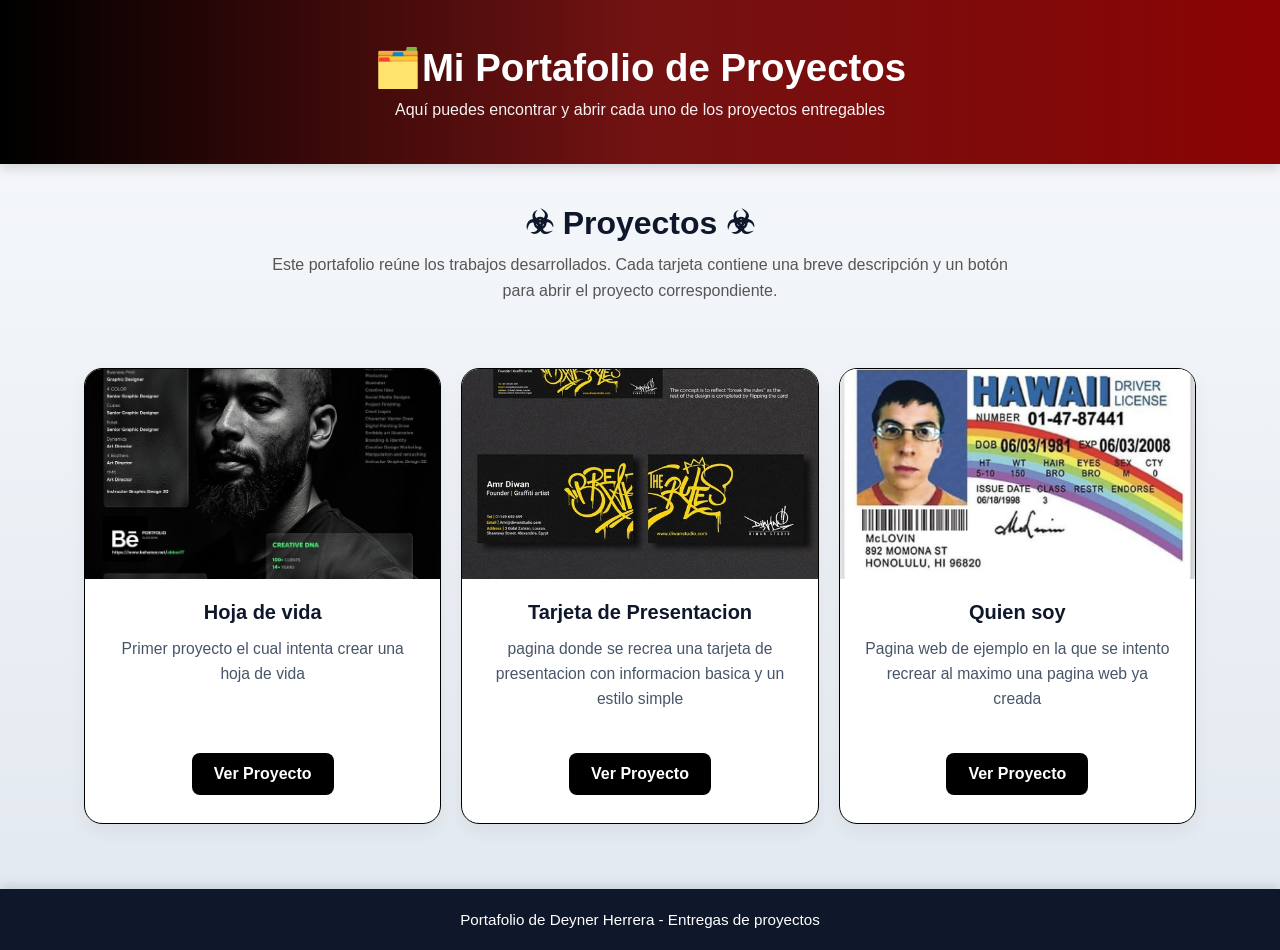
<file: index.html>
<!DOCTYPE html>
<html lang="es">
<head>
  <meta charset="UTF-8" />
  <meta name="viewport" content="width=device-width, initial-scale=1.0" />
  <title>Portafolio de Proyectos</title>
<link rel="stylesheet" href="./style.css">
</head>
<body>
  <header>
    <h1>🗂️Mi Portafolio de Proyectos</h1>
    <p>Aquí puedes encontrar y abrir cada uno de los proyectos entregables</p>
  </header>

  <main>
    <section class="intro">
      <h2>☣︎ Proyectos ☣︎</h2>
      <p>
        Este portafolio reúne los trabajos desarrollados. Cada tarjeta contiene una breve descripción
        y un botón para abrir el proyecto correspondiente.
      </p>
    </section>

           <table class="projects-table">
            <tr>
                <td class="project-cell">
                    <div class="project-card">
                        <img src="./imagenes/hoja de vida (1).jpg"
                            alt="Hoja de vida">
                        <div class="project-info">
                             <div class="overlay"></div>
                            <h3>Hoja de vida</h3>
                            <p>Primer proyecto el cual intenta crear una hoja de vida </p>
                            <a href="./Hoja de vida/index.html" class="btn-project">Ver Proyecto</a>
                        </div>
                    </div>
                </td>

                <td class="project-cell">
                    <div class="project-card">
                        <img src="./imagenes/tarjeta de presentacion.2.jpg"
                            alt="Tarjeta de Presentacion">
                        <div class="project-info">
                             <div class="overlay"></div>
                            <h3>Tarjeta de Presentacion</h3>
                            <p>pagina donde se recrea una tarjeta de presentacion con informacion basica y un estilo simple</p>
                            <a href="./Tarjeta de presentacion/index.html" class="btn-project">Ver Proyecto</a>
                        </div>
                    </div>
                </td>

                <td class="project-cell">
                    <div class="project-card">
                        <img src="./imagenes/quien soy.3.jpg"
                            alt="imagen de proyecto 3">
                        <div class="project-info">
                             <div class="overlay"></div>
                            <h3>Quien soy</h3>
                            <p>Pagina web de ejemplo en la que se intento recrear al maximo una pagina web ya creada</p>
                            <a href="./Quien soy/index.html" class="btn-project">Ver Proyecto</a>
                        </div>
                    </div>
                </td>
        </table>
    </div>
  </main>

  <footer>
    <p>Portafolio de Deyner Herrera - Entregas de proyectos</p>
  </footer>
</body>
</html>
</file>
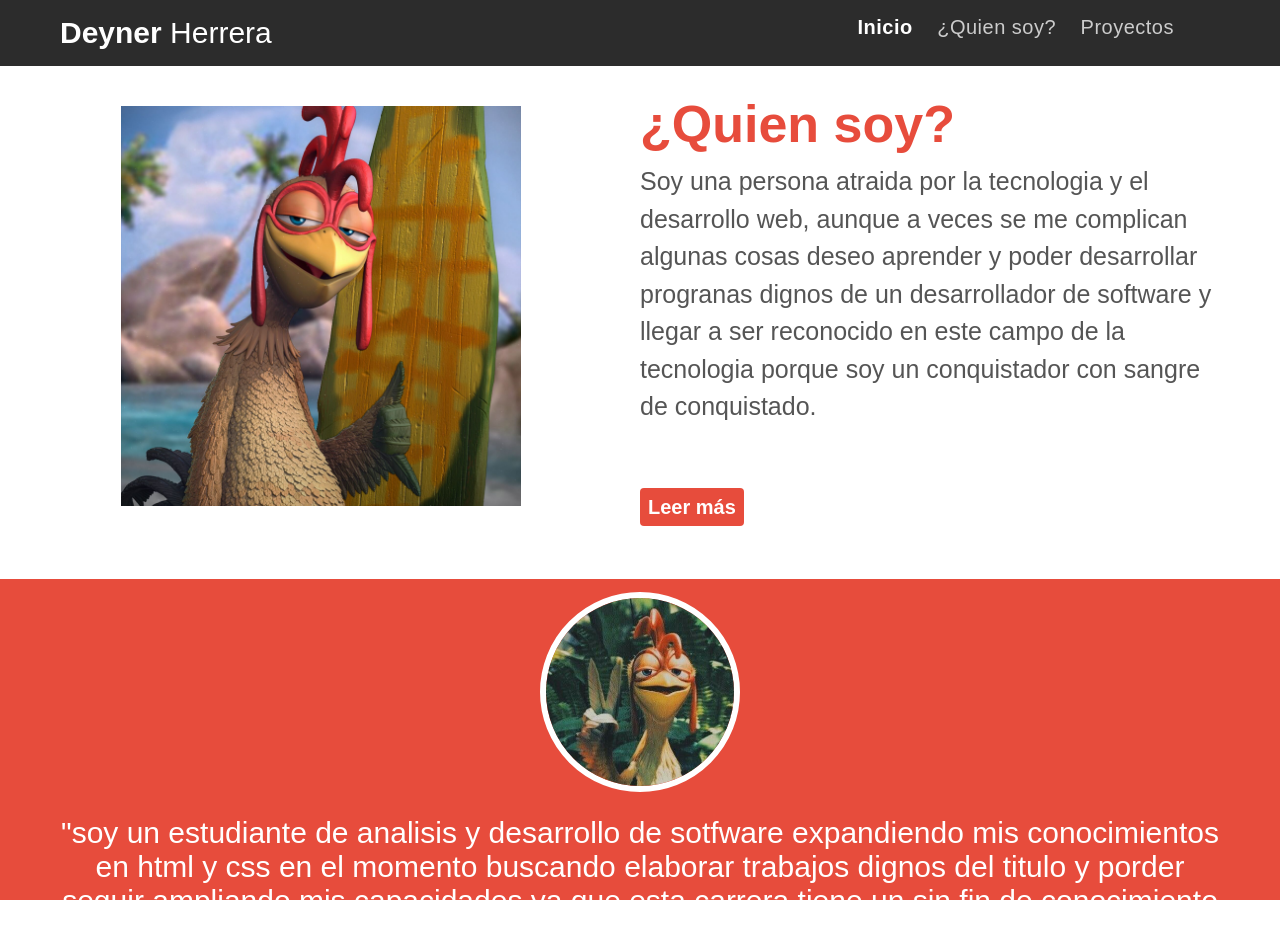
<file: Quien soy/index.html>
<!DOCTYPE html>
<html lang="es">

<head>
    <meta charset="UTF-8">
    <title>Deyner Herrera</title>
    <link rel="stylesheet" href="index.css">
</head>

<body>

    <!-- NAV FIJO ARRIBA -->
    <nav>
        <span class="nombre-nav"><b>Deyner </b>Herrera</span>
        <span class="enlaces-nav">
            <a href="#inicio" class="activo">Inicio</a>
            <a href="#quien">¿Quien soy?</a>
            <a href="#proyectos">Proyectos</a>
        </span>
    </nav>

    <!-- CONTENIDO QUE SCROLLEA -->
    <main>

        <!-- SECCIÓN 1: HERO -->
        <section class="inicio" id="inicio">
            <div class="imagen-inicio">
                <img style="height: 400px; width: 600px;" src="Imagines/imagen.1.jpg" alt="Ilustración">
            </div>
            <div class="texto-inicio">
                <h1>¿Quien soy?</h1>
                <p>Soy una persona atraida por la tecnologia y el desarrollo web, aunque a veces se me complican algunas
                    cosas
                    deseo aprender y poder desarrollar progranas dignos de un desarrollador de software y llegar a ser
                    reconocido
                    en este campo de la tecnologia porque soy un conquistador con sangre de conquistado.</p>
                <a href="#quien" class="boton-rojo">Leer más</a>
            </div>
        </section>

        <!-- SECCIÓN 2: QUIEN SOY -->
        <section class="quien-soy" id="quien">
            <img class="foto-perfil" src="Imagines/imagen.2.jpg" alt="Deyner Herrera">
            <p style="color: white; font-size: 30px;">
                "soy un estudiante de analisis y desarrollo de sotfware expandiendo mis conocimientos en html y css en el momento buscando elaborar trabajos dignos del titulo
                y porder seguir ampliando mis capacidades ya que esta carrera tiene un sin fin de conocimiento que uno puede adquirir ."
            <p style="color: white; font-size: 30px;">- Deyner Herrera</p>
        </section>

        <!-- SECCIÓN 3: PROYECTOS -->
        <section class="proyectos" id="proyectos">
            <h2>Mis proyectos</h2>
            <div class="contenedor-tarjetas">

                <div class="tarjeta">
                    <img src="Imagines/imagen.3.jpg" alt="Proyecto 1">
                    <div class="cuerpo-tarjeta">
                        <h3>Hoja De Vida</h3>
                        <p>Proyecto donde diseñamos nuestra hoja de vida usando conceptos basicos con HTML y CSS,
                            colocando a prueba nuestros conomientos hasta el momento.</p>
                        <a href="#" class="boton-rojo">Ver proyecto</a>
                    </div>
                </div>

                <div class="tarjeta">
                    <img src="Imagines/imagen.4.jpg" alt="Proyecto 2">
                    <div class="cuerpo-tarjeta">
                        <h3>Tarjeta De Presentacion</h3>
                        <p>Proyecto para aprender a usar diferentes colores y tonalidades en CSS sacando nuestra capacidad
                            artistica con esta herramienta y consiguiendo un diseño agradable al ojo.</p>
                        <a href="#" class="boton-rojo">Ver proyecto</a>
                    </div>
                </div>

                <div class="tarjeta">
                    <img src="Imagines/imagen.5.jpg" alt="Proyecto 3">
                    <div class="cuerpo-tarjeta">
                        <h3>Quien Soy</h3>
                        <p>Proyecto donde se construye una pagina imitando el diseño de otra como ejemplo
                            y hacerla lo mas funcional posible con caracteristicas nuestras de quienes creemos ser. </p>
                        <a href="#" class="boton-rojo">Ver proyecto</a>
                    </div>
                </div>

                <div class="tarjeta">
                    <img src="Imagines/imagen.6.jpg" alt="Proyecto 4">
                    <div class="cuerpo-tarjeta">
                        <h3>Portafolio</h3>
                        <p>Proyecto donde crearemos una pagina para ser usada como nuestro portafolio y poder 
                            llevar las evidencias de todos los demas proyectos que hemos y sigamos haciendo mas adelante.</p>
                        <a href="#" class="boton-rojo">Ver proyecto</a>
                    </div>
                </div>

            </div>
        </section>

        <!-- PIE DE PÁGINA -->
        <footer>
            <b>
                <p class="footer">© 2026 Deyner Herrera Correa (Chamizo) — Todos los derechos reservados sapos </p>
            </b>
        </footer>

    </main>

</body>

</html>
</file>
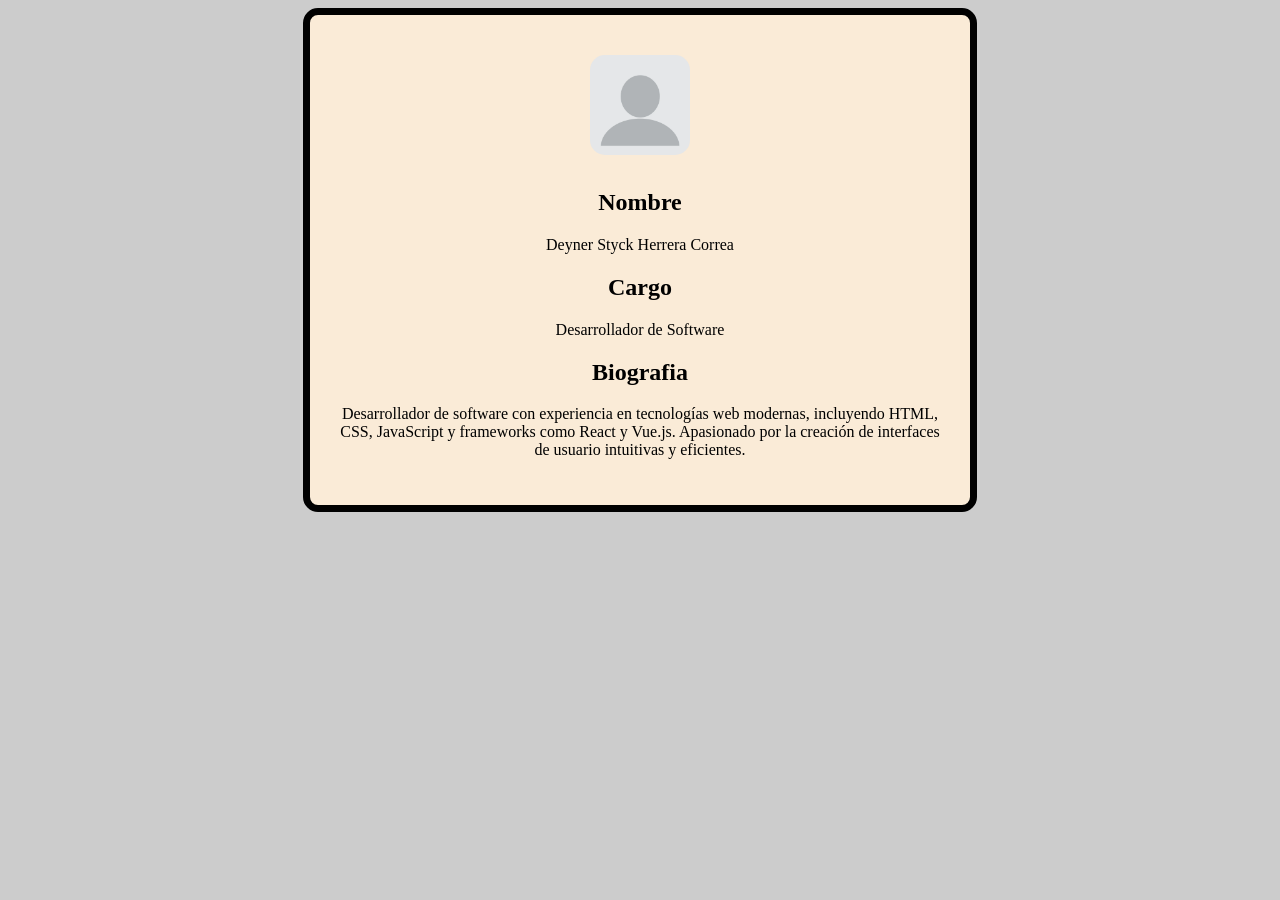
<file: Tarjeta de presentacion/index.html>
<!DOCTYPE html>
<html lang="en">

<head>
    <meta charset="UTF-8">
    <meta name="viewport" content="width=device-width, initial-scale=1.0">
    <title>Tarjeta Profesional</title>
    <link rel="stylesheet" href="styles.css">
</head>

<body>
    <section class="tarjeta">
        <img src="perfil.webp" alt="Imagen de perfil">
        <h2>Nombre</h2>
        <p>Deyner Styck Herrera Correa</p>
        <h2>Cargo</h2>
        <p>Desarrollador de Software</p>
        <h2>Biografia</h2>
        <p>Desarrollador de software con experiencia en tecnologías web modernas, incluyendo HTML, CSS, JavaScript y
            frameworks como React y Vue.js. Apasionado por la creación de interfaces de usuario intuitivas y eficientes.
        </p>

    </section>
</body>

</html>
</file>
<file: style.css>
* {
  margin: 0;
  padding: 0;
  box-sizing: border-box;
}

body {
  font-family: Arial, sans-serif;
  background: linear-gradient(180deg, #F8FAFC 0%, #E2E8F0 100%);
  color: #475569;
  min-height: 100vh;
  display: flex;
  flex-direction: column;
}

header {
background: -webkit-linear-gradient(90deg, #000000,#731212,#8a0303);
background: linear-gradient(90deg, #000000,#731212,#8a0303);
  color: rgb(255, 255, 255);
  text-align: center;
  padding: 45px 20px;
  box-shadow: 0 4px 12px rgba(0, 0, 0, 0.15);
}

header h1 {
  font-size: 2.4rem;
  margin-bottom: 10px;
}

header p {
  font-size: 1rem;
  opacity: 0.95;
}

main {
  width: 90%;
  max-width: 1200px;
  margin: 40px auto;
  flex: 1;
}

.intro {
  text-align: center;
  margin-bottom: 40px;
}

.intro h2 {
  font-size: 2rem;
 color: #0F172A;
  margin-bottom: 10px;
}

.intro p {
  color: #555;
  max-width: 750px;
  margin: 0 auto;
  line-height: 1.6;
}


.projects-table {
  width: 100%;
  border-spacing: 20px 25px;
  table-layout: fixed;
}

.project-cell {
  width: 33.33%;
  vertical-align: top;
  
}


.project-card {
  background: #ffffff;
  border: 1px solid #000000;
  border-radius: 18px;
  overflow: hidden;
  height: 100%;
  box-shadow: 0 08px 18px rgba(0, 0, 0, 0.05);
  transition: transform 0.35s ease, box-shadow 0.35s ease;
  animation: aparecer 0.8s ease both;
}

.project-card:hover {
  transform: translateY(-10px) scale(1.02);
  box-shadow: 0 14px 28px rgba(0, 0, 0, 0.16);
  transition: transform 0.10s ease;
  transform: scale(1.06);
}

.project-card img {
  width: 100%;
  height: 210px;
  object-fit: cover;
  display: block;
  transition: transform 0.10s ease;
}

.project-card:hover img {
  transform: scale(1.06);
}

.project-info {
  padding: 22px 22px 28px;
  text-align: center;
}

.project-info h3 {
  font-size: 1.25rem;
  margin-bottom: 12px;
   color: #0F172A;
}

.project-info p {
  font-size: 0.98rem;
 color: #475569;
  line-height: 1.6;
  margin-bottom: 22px;
  min-height: 95px;
}

.btn-project {
  display: inline-block;
  text-decoration: none;
  background: #000;
  color: white;
  border: none;
  padding: 12px 22px;
  border-radius: 8px;
  font-weight: bold;
  transition: background 0.3s ease, transform 0.3s ease;
}

.btn-project:hover {
  background: -webkit-linear-gradient(90deg, #000000,#731212,#8a0303);
  background: linear-gradient(90deg, #000000,#731212,#8a0303);
  transform: scale(1.05);
}


footer {
  text-align: center;
  padding: 22px 15px;
  background: #0F172A;
  color: rgb(255, 255, 255);
  font-size: 0.95rem;
  margin-top: auto;
  box-shadow: 0 -3px 10px rgba(0, 0, 0, 0.12);
}


@keyframes aparecer {
  from {
    opacity: 0;
    transform: translateY(25px);
  }
  to {
    opacity: 1;
    transform: translateY(0);
  }
}


@media (max-width: 900px) {
  .projects-table,
  .projects-table tr,
  .project-cell {
    display: block;
    width: 100%;
  }

  .projects-table {
    border-spacing: 0;
  }

  .project-cell {
    margin-bottom: 25px;
  }

  .project-info p {
    min-height: auto;
  }
}


@media (max-width: 600px) {
  header {
    padding: 35px 15px;
  }

  header h1 {
    font-size: 1.8rem;
  }

  header p {
    font-size: 0.95rem;
  }

  main {
    width: 92%;
    margin: 30px auto;
  }

  .intro h2 {
    font-size: 1.5rem;
  }

  .intro p {
    font-size: 0.95rem;
  }

  .project-card img {
    height: 190px;
  }

  .project-info {
    padding: 18px 18px 24px;
  }

  .project-info h3 {
    font-size: 1.1rem;
  }

  .project-info p {
    font-size: 0.95rem;
  }

  .btn-project {
    width: 100%;
    padding: 12px;
  }

  footer {
    font-size: 0.9rem;
    padding: 18px 12px;
  }
}
</file>
<file: Quien soy/index.css>
* {
  margin: 0;
  padding: 0;
  box-sizing: border-box;
}

html,
body {
  height: 100vh;
  overflow: hidden;
  font-family: "Segoe UI", "Helvetica Neue", sans-serif;
}

nav {
  background: #2c2c2c;
  padding: 15px 60px;
  overflow: hidden;
}

.nombre-nav {
  float: left;
  color: white;
  font-size: 30px;
  font-weight: 300;
  line-height: 1.2;
}

.nombre-nav strong {
  font-weight: 700;
}

.enlaces-nav {
  float: right;
  line-height: 1.2;
  margin-right: 46px;
}

.enlaces-nav a {
  color: #cccccc;
  text-decoration: none;
  margin-left: 20px;
  font-size: 20px;
  letter-spacing: 0.5px;
  transition: color 0.2s;
}

.enlaces-nav a:hover,
.enlaces-nav a.activo {
  color: white;
  font-weight: 600;
}

main {
  height: calc(100vh - 40px);
  overflow-y: auto;
}

.inicio {
  background: #ffffff;
  padding: 20px 60px 60px;
  overflow: hidden;
  min-height: 420px;
}

.imagen-inicio {
  float: left;
  width: 45%;
  text-align: center;
  padding-top: 20px;
}

.imagen-inicio img {
  width: 100%;
  max-width: 400px;
}

.texto-inicio {
  float: right;
  width: 50%;
  padding-top: 10px;
}

.texto-inicio h1 {
  font-size: 52px;
  font-weight: 700;
  color: #e74c3c;
  margin-bottom: 10px;
  line-height: 1.1;
}

.texto-inicio p {
  font-size: 25px;
  color: #555;
  line-height: 1.5;
  margin-bottom: 70px;
  max-width: 675px;
}

.boton-rojo {
  background: #e74c3c;
  color: white;
  border: none;
  padding: 8px 8px;
  font-size: 20px;
  font-weight: 600;
  border-radius: 4px;
  cursor: pointer;
  text-decoration: none;
  transition: background 0.2s;
}

.boton-rojo:hover {
  background: #c0392b;
}

.quien-soy {
  background: #e74c3c;
  padding: 13px 60px 20px;
  text-align: center;
}

.foto-perfil {
  width: 200px;
  height: 200px;
  border-radius: 50%;
  border: 6px solid white;
  margin: 0 auto 20px auto;
  object-fit: cover;
}

.quien-soy blockquote {
  font-size: 30px;
  color: white;
  line-height: 1.7;
  max-width: 800px;
  margin: 0 auto 16px auto;
}

.quien-soy cite {
  color: rgba(255, 255, 255, 0.8);
  font-size: 15px;
  font-style: italic;
}

.quien-soy p {
  max-width: 1350px;
  margin: 0 auto;
}

.proyectos {
  background: #f2f2f2;
  padding: 20px 60px 80px;
  overflow: hidden;
}

.proyectos h2 {
  font-size: 38px;
  font-weight: 700;
  color: #333;
  text-align: center;
  margin-bottom: 40px;
}

.contenedor-tarjetas {
  overflow: hidden;
}

.tarjeta {
  float: left;
  width: 23%;
  margin-right: 2%;
  background: white;
  border-radius: 4px;
  overflow: hidden;
  box-shadow: 0 2px 8px rgba(0, 0, 0, 0.1);
  text-align: center;
}

.tarjeta:last-child {
  margin-right: 0;
}

.tarjeta img {
  width: 100%;
  height: 320px;
  object-fit: cover;
}

.cuerpo-tarjeta {
  padding: 20px 16px;
}

.cuerpo-tarjeta h3 {
  font-size: 20px;
  font-weight: 600;
  color: #333;
  margin-bottom: 12px;
}

.cuerpo-tarjeta p {
  font-size: 20px;
  color: #777;
  line-height: 1.6;
  margin-bottom: 20px;
}

footer {
  background: #2c2c2c;
  color: #aaa;
  font-size: 12px;
  padding: 20px 40px 46px;
  text-align: center;
}

.footer {
  margin-left: 900px;
}
</file>
<file: Tarjeta de presentacion/styles.css>
.tarjeta {
    text-align: center;
    padding: 30px;
    border: 7px solid #000000;
    border-radius: 15px;
    max-width: 600px;
    background-color: antiquewhite;
    margin: auto;
}

.tarjeta img {
    width: 100px;
    height: 100px;
    border-radius: 15px;
    margin: 10px;
}

body {
    font-family: cursive;
    background-color: #ccc;
}
</file>
